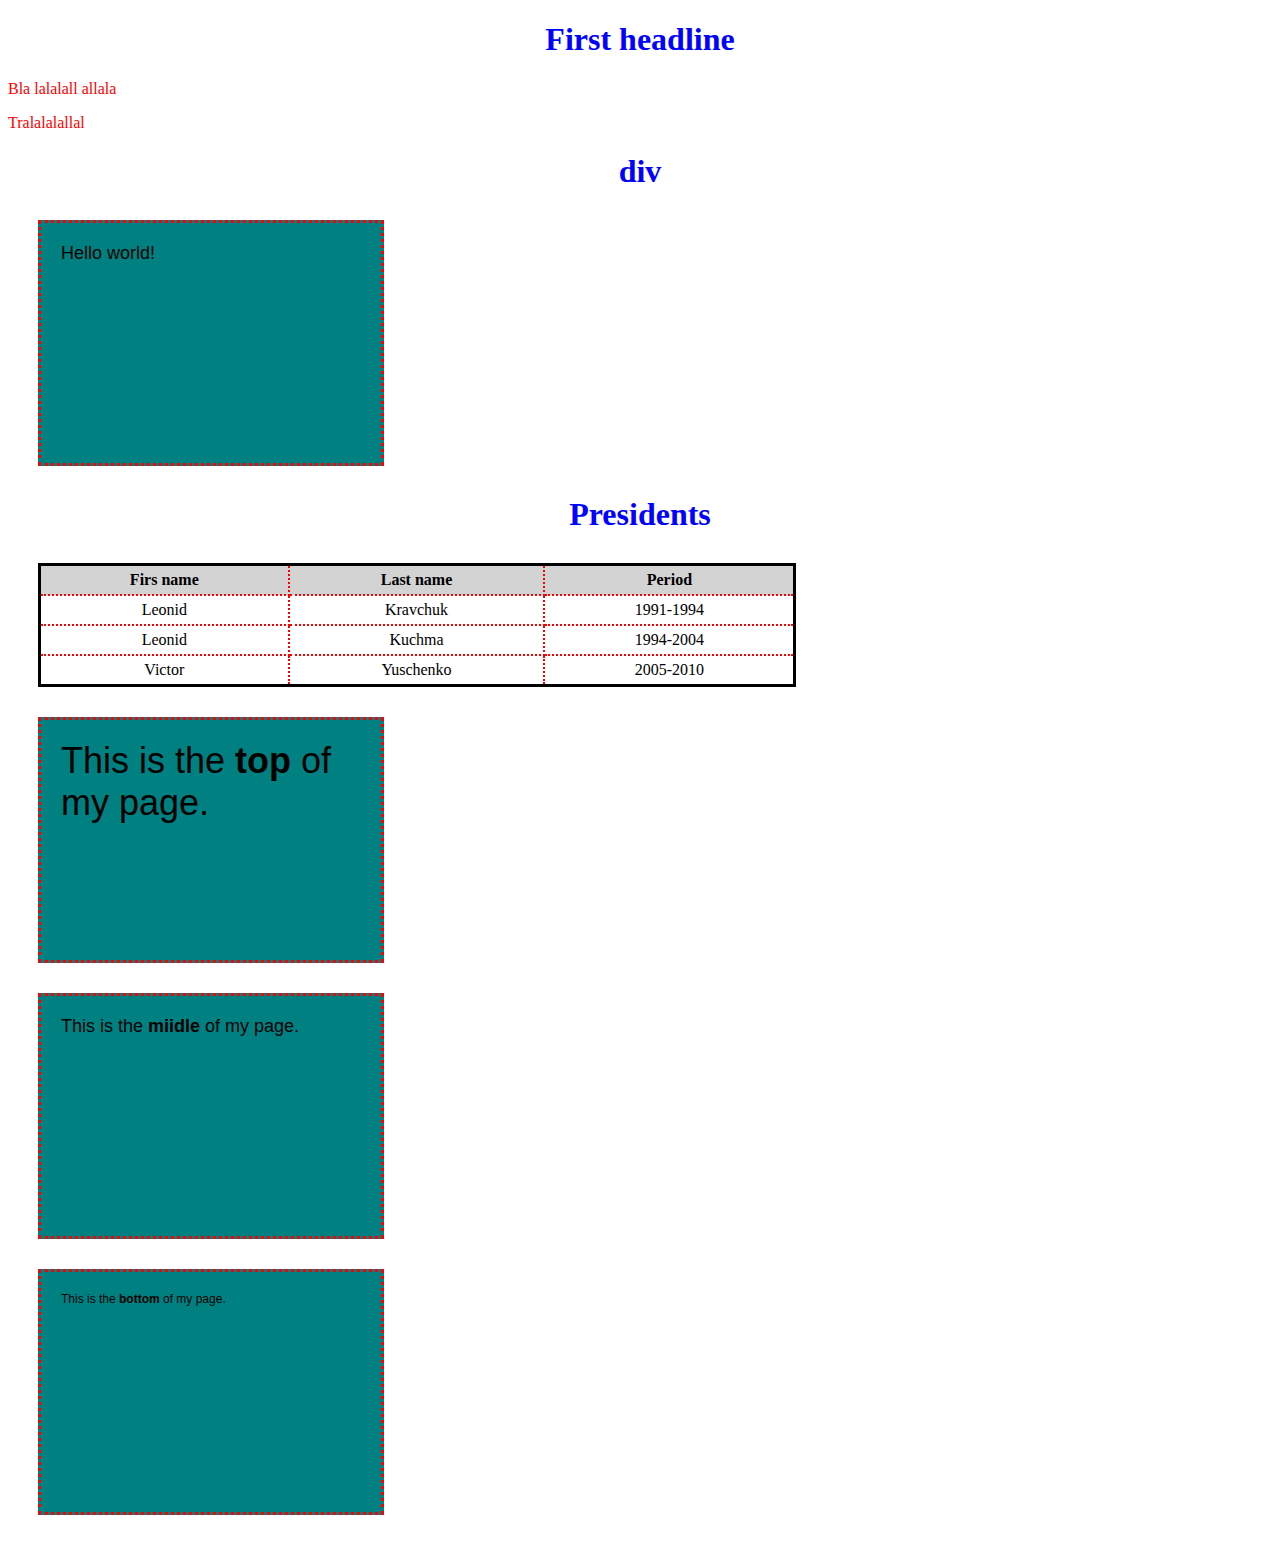
<file: lecture0/index.html>
<!DOCTYPE html>
<html lang="en">
  <head>
    <title>My first page by github</title>
    <link rel="stylesheet" href="styles.css">
  </head>
  <body>
    <h1>First headline</h1>
    <p>Bla lalalall allala</p>
    <p>Tralalalallal</p>
    <h1>div</h1>
    <div>
      Hello world!
    </div>
    <h1>Presidents</h1>
    <table>
      <th>Firs name</th>
      <th>Last name</th>
      <th>Period</th>
      <tr>
        <td>Leonid</td>
        <td>Kravchuk</td>
        <td>1991-1994</td>
      </tr>
      <tr>
        <td>Leonid</td>
        <td>Kuchma</td>
        <td>1994-2004</td>
      </tr>
      <tr>
        <td>Victor</td>
        <td>Yuschenko</td>
        <td>2005-2010</td>
      </tr>
    </table>

    <div id="top">
      This is the <span class="name">top</span> of my page.
    </div>
    <div id="miidle">
      This is the <span class="name">miidle</span> of my page.
    </div>
    <div id="bottom">
      This is the <span class="name">bottom</span> of my page.
    </div>

  </body>
</html>
</file>
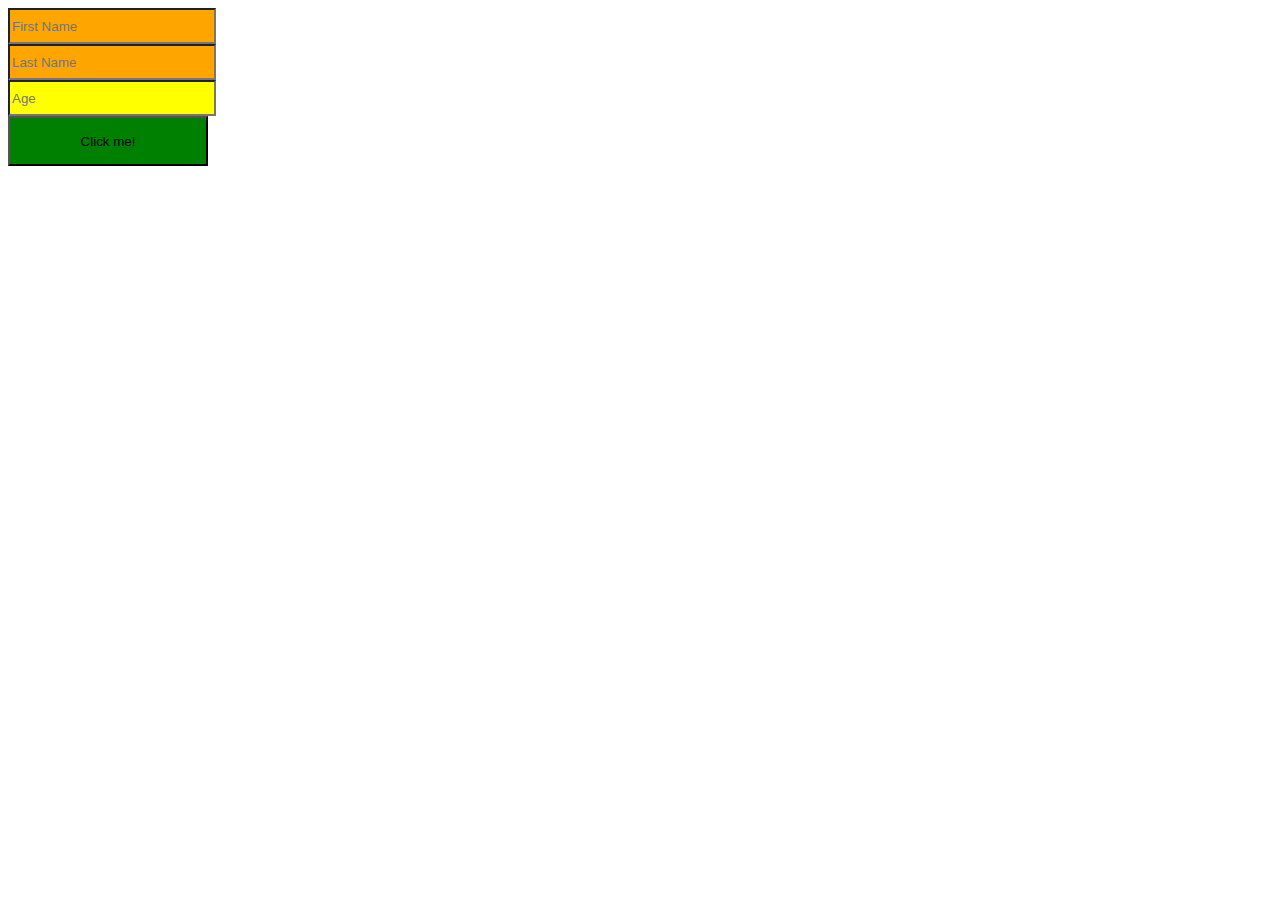
<file: lecture01/attribute.html>
<!DOCTYPE html>
<html lang="en">
  <head>
    <title>Document</title>
    <style>
      input {
        width: 200px;
        height: 30px;
        fon-size: 12px;
      }
      input[type=text] {
        background-color: orange;
      }
      input[type=number] {
        background-color: yellow;
      }
      button {
        width: 200px;
        height: 50px;
        fon-size: 24px;
        background-color: green;
      }
      button:hover {
        background-color: blue;
      }
    </style>
  </head>
  <body>
    <form>
      <div>
        <input type="text" name="firstname" placeholder="First Name"
      </div>
      <div>
        <input type="text" name="lastname" placeholder="Last Name"
      </div>
      <div>
      <input type="number" name="age" placeholder="Age"
      </div>
    </form>
    <div>
      <button>Click me!</button>
    </div>

  </body>
</html>
</file>
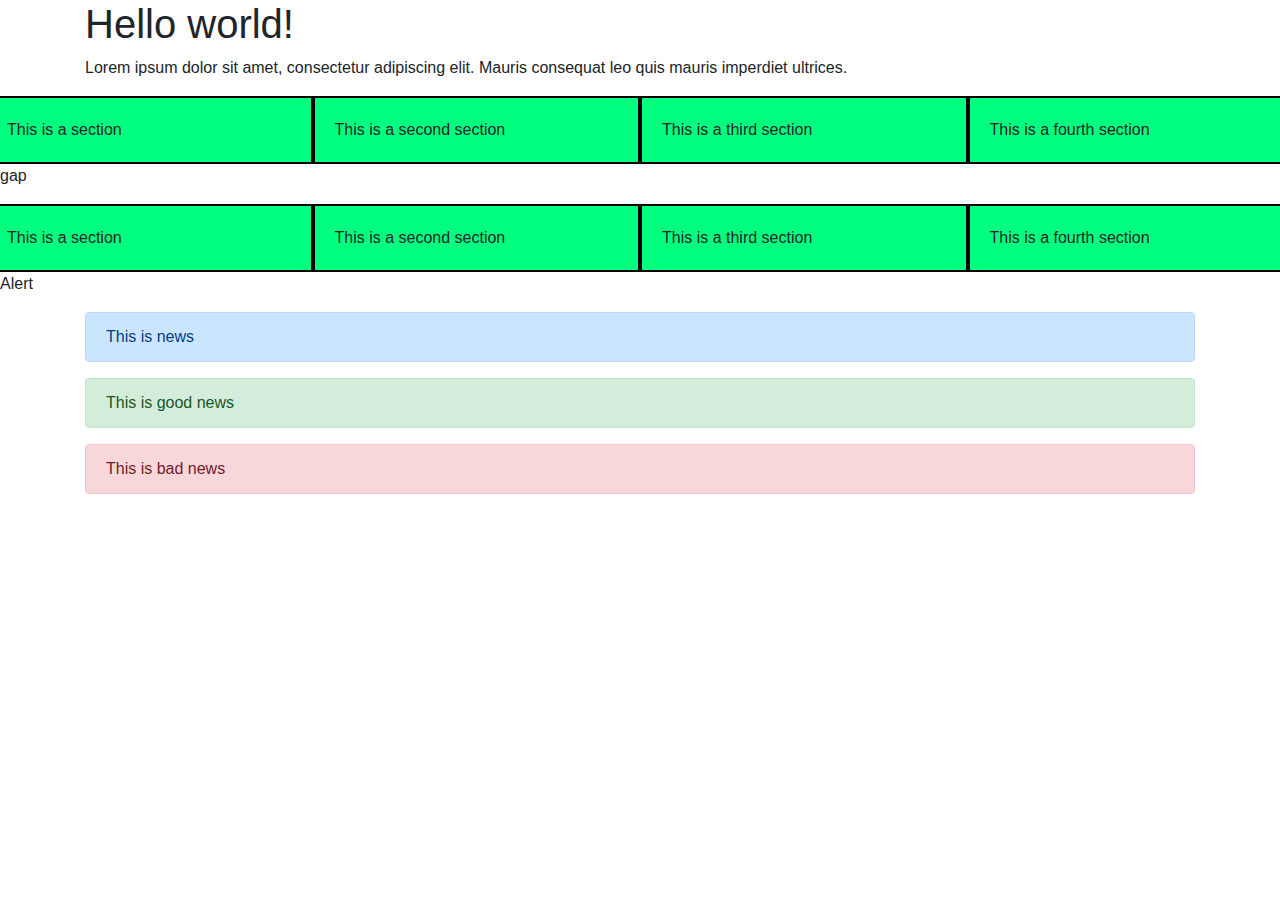
<file: lecture01/bootstrap.html>
<!DOCTYPE html>
<html lang="en">
<head>
  <meta charset="UTF-8">
  <meta name="viewport" content="width=device-width, initial-scale=1.0">
  <meta http-equiv="X-UA-Compatible" content="ie=edge">
  <title>Document</title>
  <link rel="stylesheet" href="https://stackpath.bootstrapcdn.com/bootstrap/4.4.1/css/bootstrap.min.css">
  <style>
    .row > div {
      padding: 20px;
      background-color: springgreen;
      border: 2px solid black;
    }
  </style>
</head>
<body>
  <div class="container">
    <h1>Hello world!</h1>
    <p>Lorem ipsum dolor sit amet, consectetur adipiscing elit. Mauris consequat leo quis mauris imperdiet ultrices. </p>
  </div>

  <div class="row">
    <div class="col-3">
      This is a section
    </div>
    <div class="col-3">
      This is a second section
    </div>
    <div class="col-3">
      This is a third section
    </div>
    <div class="col-3">
      This is a fourth section
    </div>
  </div>
  <p>gap</p>
  <div class="row">
    <div class="col-lg-3 col-sm-6">
      This is a section
    </div>
    <div class="col-lg-3 col-sm-6">
      This is a second section
    </div>
    <div class="col-lg-3 col-sm-6">
      This is a third section
    </div>
    <div class="col-lg-3 col-sm-6">
      This is a fourth section
    </div>
  </div>
<p>Alert</p>
  <div class="container">
    <div class="alert alert-primary" role="alert">
      This is  news
    </div>
    <div class="alert alert-success" role="alert">
      This is good news
    </div>
    <div class="alert alert-danger" role="alert">
      This is bad news
    </div>
  </div>
</body>
</html>
</file>
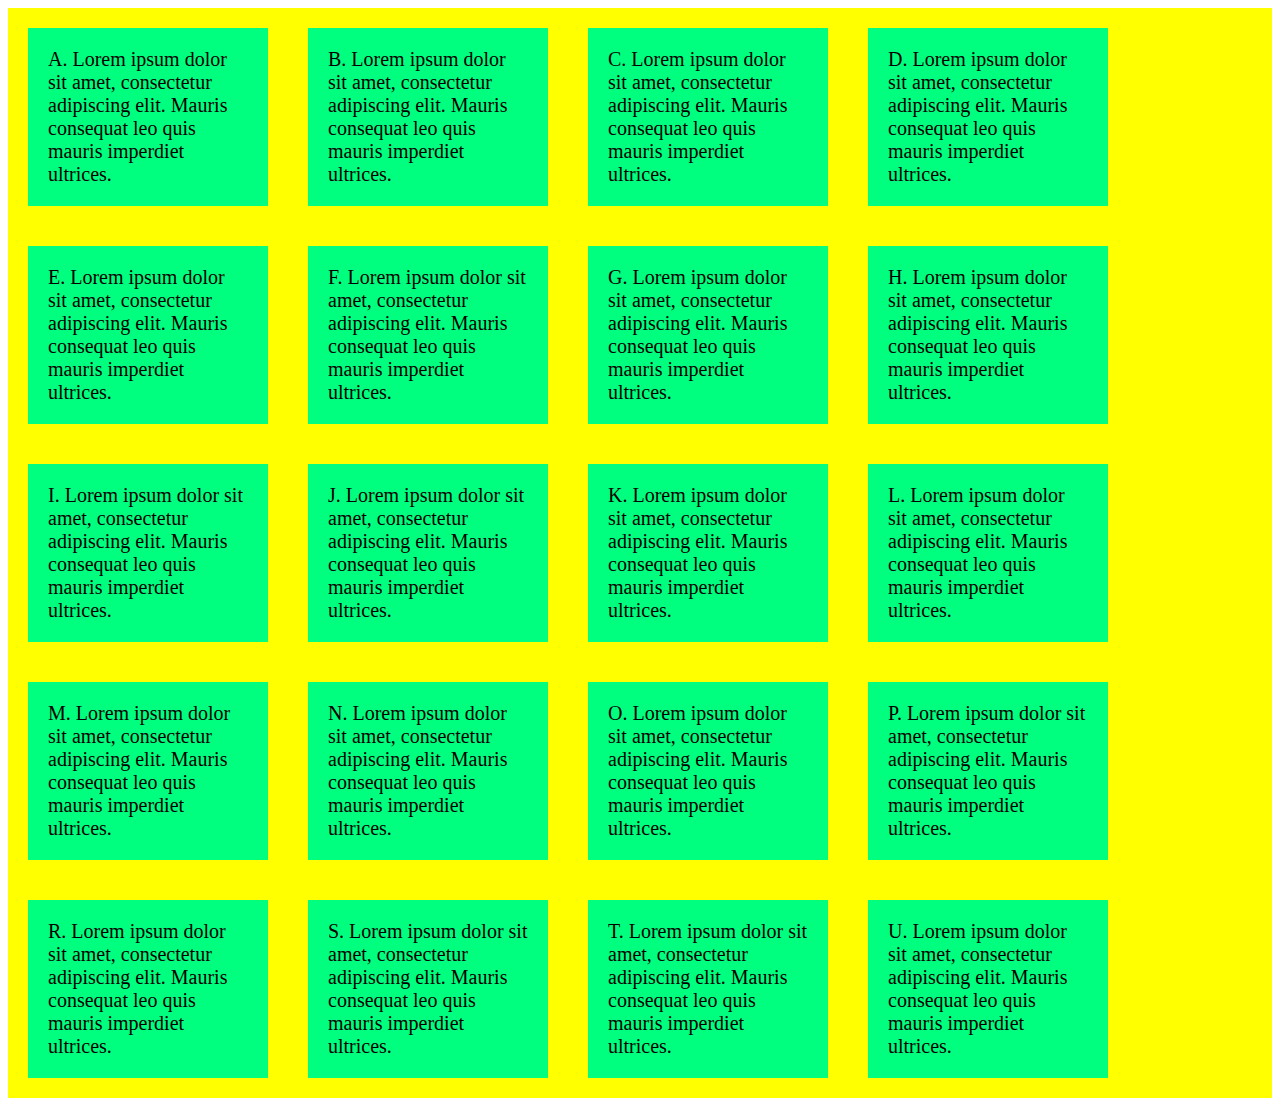
<file: lecture01/flexbox.html>
<!DOCTYPE html>
<html lang="en">
<head>
  <meta charset="UTF-8">
  <meta name="viewport" content="width=device-width, initial-scale=1.0">
  <meta http-equiv="X-UA-Compatible" content="ie=edge">
  <title>Flexbox Document</title>
  <style>
    .container {
      display: flex;
      flex-wrap: wrap;
      background-color: yellow
    }

    .container > div {
      background-color: springgreen;
      font-size: 20px;
      margin: 20px;
      padding: 20px;
      width: 200px;
    }
  </style>
</head>
<body>
  <div class="container">
    <div>A. Lorem ipsum dolor sit amet, consectetur adipiscing elit. Mauris consequat leo quis mauris imperdiet ultrices. </div>
    <div>B. Lorem ipsum dolor sit amet, consectetur adipiscing elit. Mauris consequat leo quis mauris imperdiet ultrices. </div>
    <div>C. Lorem ipsum dolor sit amet, consectetur adipiscing elit. Mauris consequat leo quis mauris imperdiet ultrices. </div>
    <div>D. Lorem ipsum dolor sit amet, consectetur adipiscing elit. Mauris consequat leo quis mauris imperdiet ultrices. </div>
    <div>E. Lorem ipsum dolor sit amet, consectetur adipiscing elit. Mauris consequat leo quis mauris imperdiet ultrices. </div>
    <div>F. Lorem ipsum dolor sit amet, consectetur adipiscing elit. Mauris consequat leo quis mauris imperdiet ultrices. </div>
    <div>G. Lorem ipsum dolor sit amet, consectetur adipiscing elit. Mauris consequat leo quis mauris imperdiet ultrices. </div>
    <div>H. Lorem ipsum dolor sit amet, consectetur adipiscing elit. Mauris consequat leo quis mauris imperdiet ultrices. </div>
    <div>I. Lorem ipsum dolor sit amet, consectetur adipiscing elit. Mauris consequat leo quis mauris imperdiet ultrices. </div>
    <div>J. Lorem ipsum dolor sit amet, consectetur adipiscing elit. Mauris consequat leo quis mauris imperdiet ultrices. </div>
    <div>K. Lorem ipsum dolor sit amet, consectetur adipiscing elit. Mauris consequat leo quis mauris imperdiet ultrices. </div>
    <div>L. Lorem ipsum dolor sit amet, consectetur adipiscing elit. Mauris consequat leo quis mauris imperdiet ultrices. </div>
    <div>M. Lorem ipsum dolor sit amet, consectetur adipiscing elit. Mauris consequat leo quis mauris imperdiet ultrices. </div>
    <div>N. Lorem ipsum dolor sit amet, consectetur adipiscing elit. Mauris consequat leo quis mauris imperdiet ultrices. </div>
    <div>O. Lorem ipsum dolor sit amet, consectetur adipiscing elit. Mauris consequat leo quis mauris imperdiet ultrices. </div>
    <div>P. Lorem ipsum dolor sit amet, consectetur adipiscing elit. Mauris consequat leo quis mauris imperdiet ultrices. </div>
    <div>R. Lorem ipsum dolor sit amet, consectetur adipiscing elit. Mauris consequat leo quis mauris imperdiet ultrices. </div>
    <div>S. Lorem ipsum dolor sit amet, consectetur adipiscing elit. Mauris consequat leo quis mauris imperdiet ultrices. </div>
    <div>T. Lorem ipsum dolor sit amet, consectetur adipiscing elit. Mauris consequat leo quis mauris imperdiet ultrices. </div>
    <div>U. Lorem ipsum dolor sit amet, consectetur adipiscing elit. Mauris consequat leo quis mauris imperdiet ultrices. </div>
  </div>
</body>
</html>
</file>
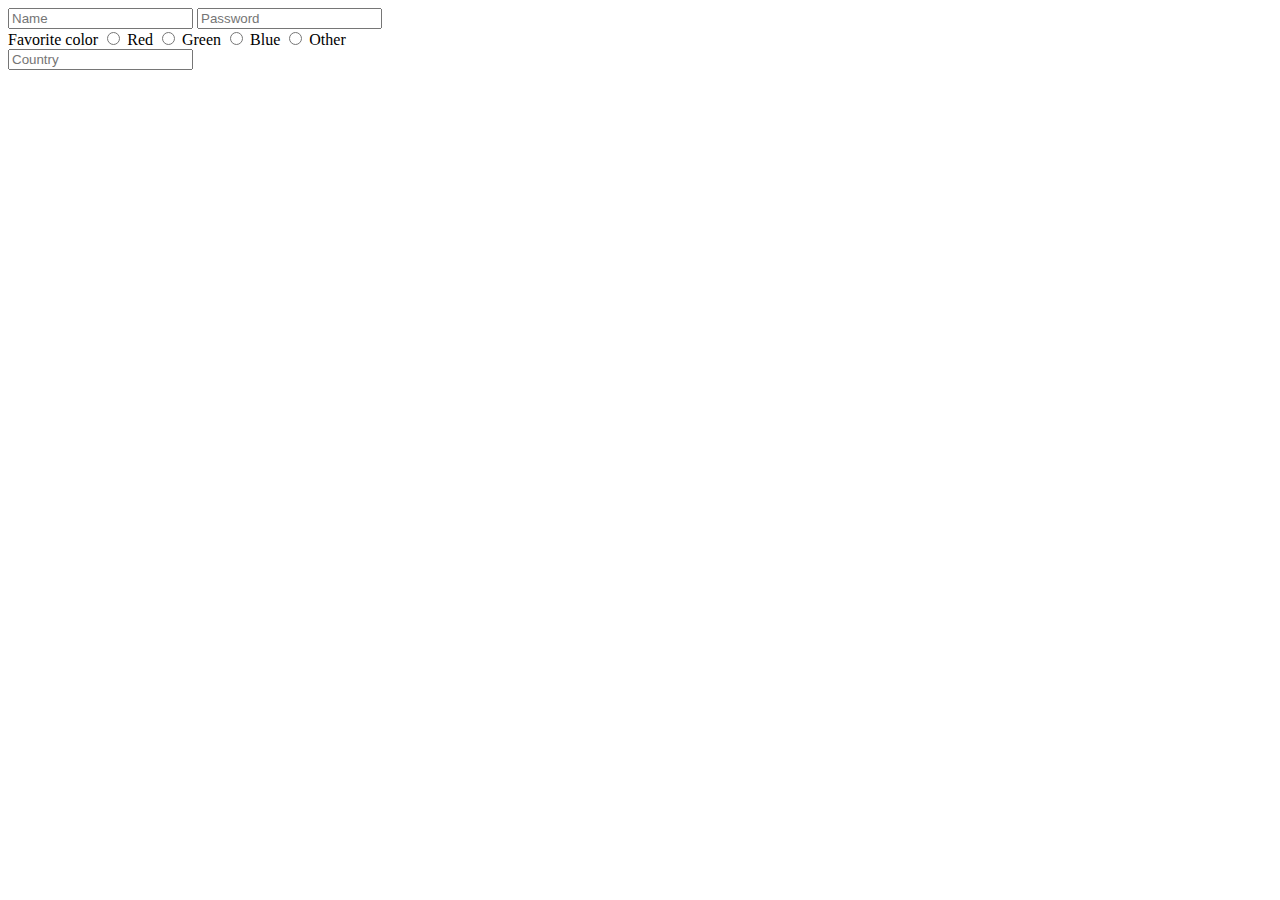
<file: lecture01/form.html>
<!DOCTYPE html>
<html lang="en">
  <head>
    <title>My First Web Form</title>
  </head>
  <body>
    <form>
      <div>
        <input name="name" type="text" placeholder="Name">
        <input name="password" type="password" placeholder="Password">
      </div>
      <div>
        Favorite color
        <input name="color" type="radio" value="red"> Red
        <input name="color" type="radio" value="green"> Green
        <input name="color" type="radio" value="blue"> Blue
        <input name="color" type="radio" value="other"> Other
      </div>
      <div>
        <input name="coutry" list="countries" placeholder="Country">
        <datalist id="countries">
          <option value="Afghanistan">
          <option value="Albania">
          <option value="Algeria">
          <option value="Andorra">
          <option value="Ukraine">
        </datalist>
      </div>
    </form>
  </body>
</html>
</file>
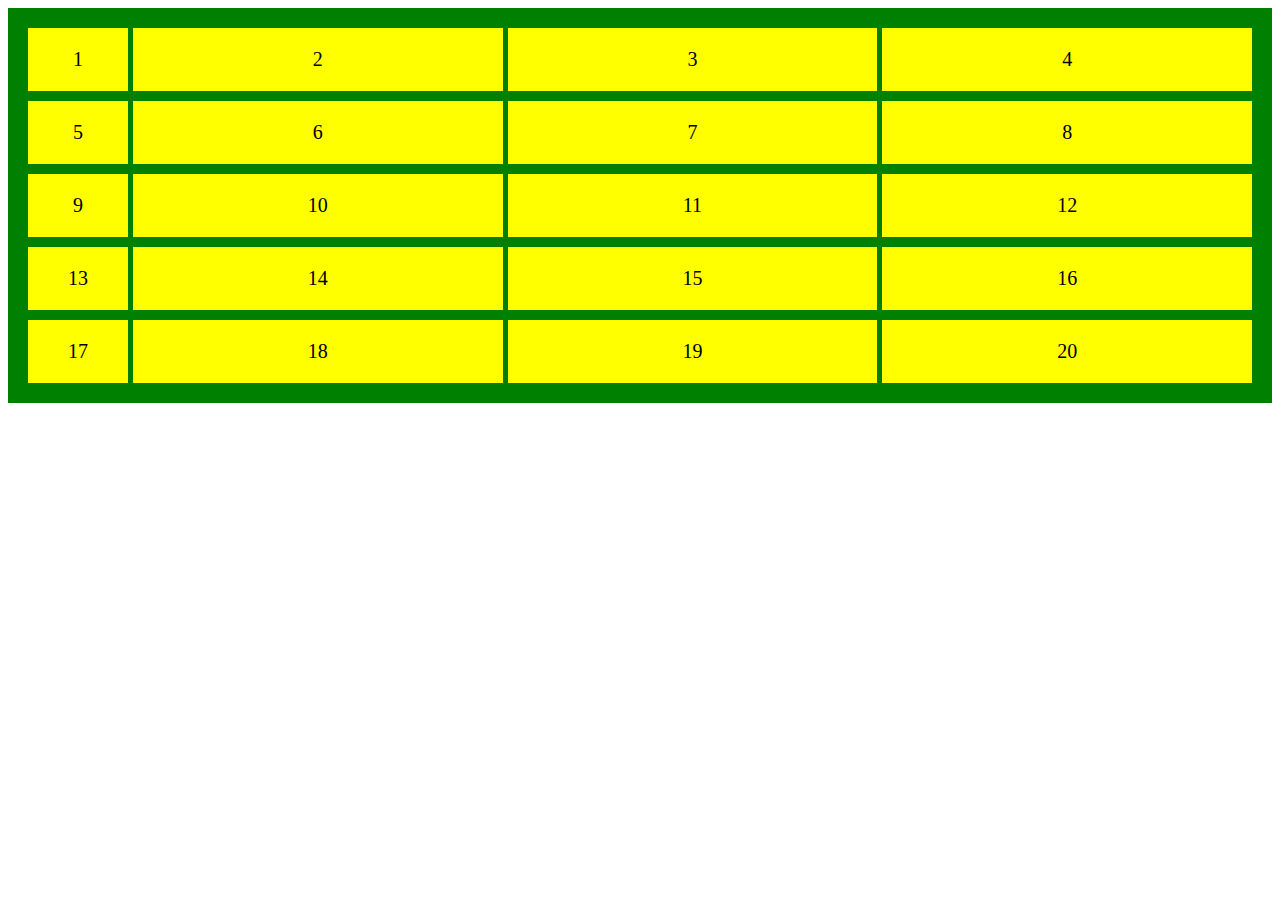
<file: lecture01/grid.html>
<!DOCTYPE html>
<html lang="en">
<head>
  <meta charset="UTF-8">
  <meta name="viewport" content="width=device-width, initial-scale=1.0">
  <meta http-equiv="X-UA-Compatible" content="ie=edge">
  <title>Document</title>
  <style>
    .grid {
      background-color: green;
      display: grid;
      padding: 20px;
      grid-column-gap: 5px;
      grid-row-gap: 10px;
      grid-template-columns: 100px auto auto auto;
    }
    .grid-item {
      background-color: yellow;
      font-size: 20px;
      padding: 20px;
      text-align: center;
    }
  </style>
</head>
<body>
  <div class="grid">
    <div class="grid-item">1</div>
    <div class="grid-item">2</div>
    <div class="grid-item">3</div>
    <div class="grid-item">4</div>
    <div class="grid-item">5</div>
    <div class="grid-item">6</div>
    <div class="grid-item">7</div>
    <div class="grid-item">8</div>
    <div class="grid-item">9</div>
    <div class="grid-item">10</div>
    <div class="grid-item">11</div>
    <div class="grid-item">12</div>
    <div class="grid-item">13</div>
    <div class="grid-item">14</div>
    <div class="grid-item">15</div>
    <div class="grid-item">16</div>
    <div class="grid-item">17</div>
    <div class="grid-item">18</div>
    <div class="grid-item">19</div>
    <div class="grid-item">20</div>
  </div>
</body>
</html>
</file>
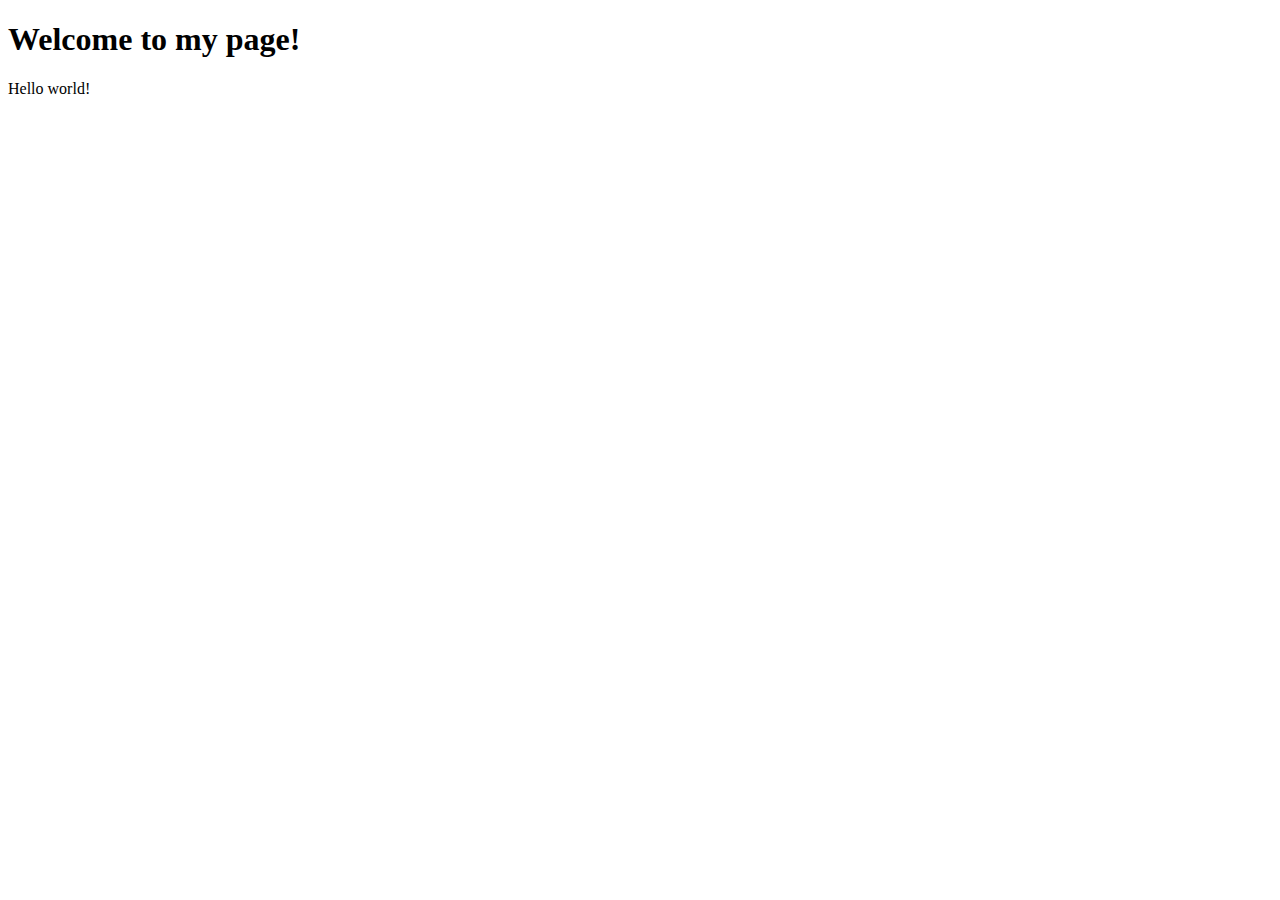
<file: lecture01/hello.html>
<!DOCTYPE html>
<html lang="en">
  <head>
    <title>Hello!</title>
    <style>
      p::selection {
        color: red;
        background-color: yellow;
      }
    </style>
  </head>
  <body>
    <h1>Welcome to my page!</h1>
    <p>Hello world!</p>
  </body>
</html>
</file>
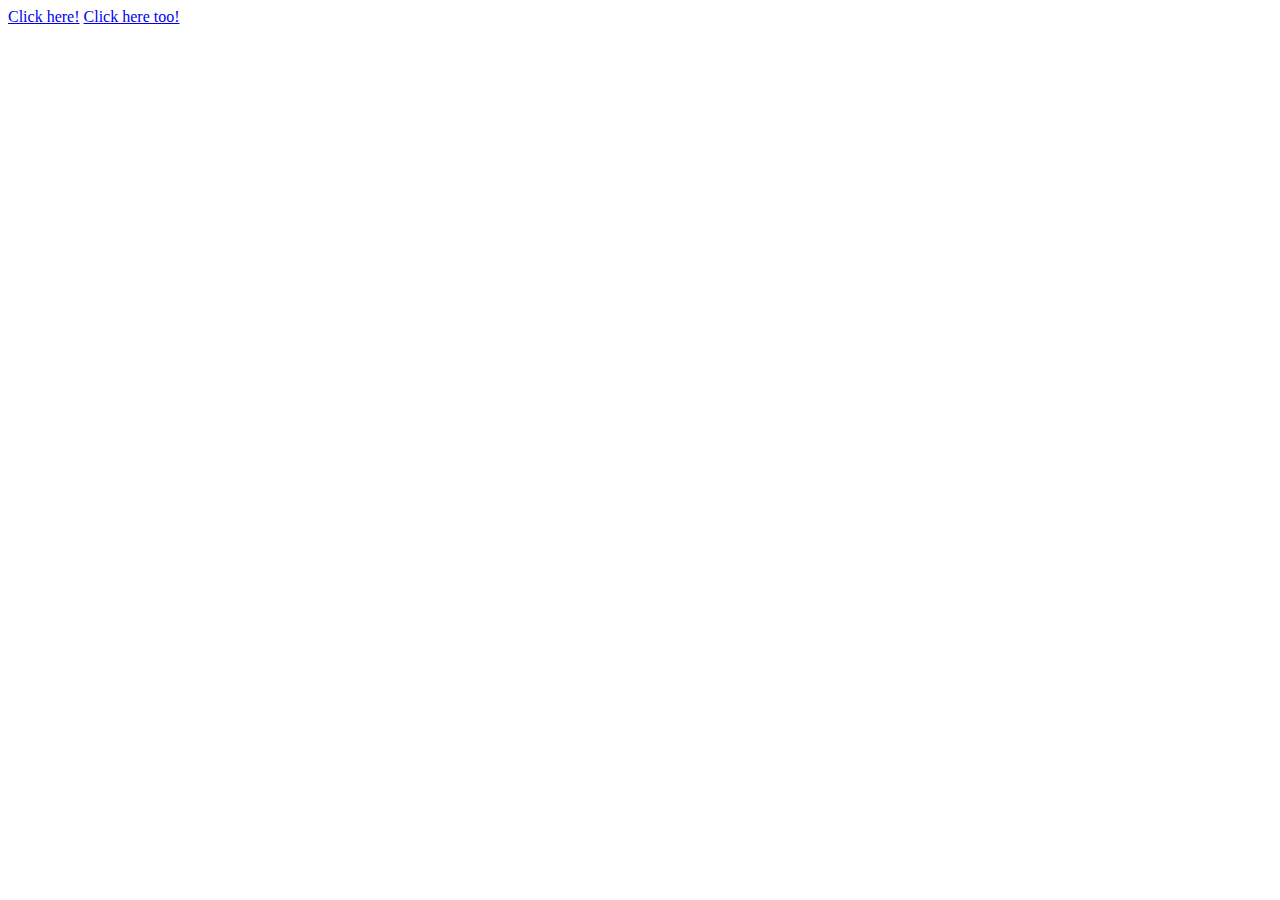
<file: lecture01/links0.html>
<!DOCTYPE html>
<html lang="en">
  <head>
    <title>My WebPage!</title>
  </head>
  <body>
    <a href="hello.html">Click here!</a>
    <a href="http://google.com">Click here too!</a>
  </body>
</html>
</file>
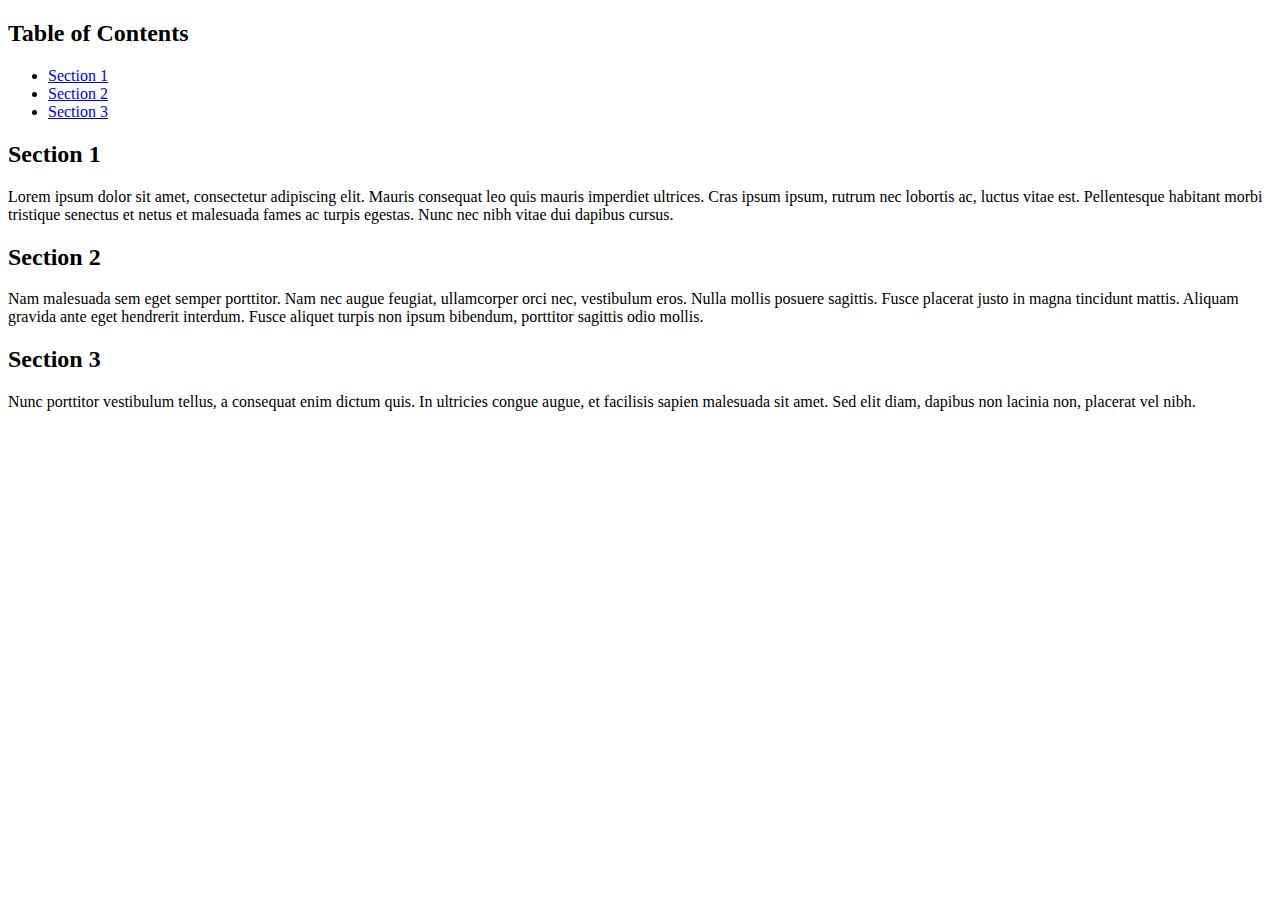
<file: lecture01/links1.html>
<!DOCTYPE html>
<html lang="en">
  <head>
    <title>My web page for Links 1</title>
  </head>
  <body>

    <h2>Table of Contents</h2>
    <ul>
      <li><a href="#section1">Section 1</a></li>
      <li><a href="#section2">Section 2</a></li>
      <li><a href="#section3">Section 3</a></li>
    </ul>

    <h2 id="section1">Section 1</h2>
      <p>
        Lorem ipsum dolor sit amet, consectetur adipiscing elit. Mauris consequat leo quis mauris imperdiet ultrices. Cras ipsum ipsum, rutrum nec lobortis ac, luctus vitae est. Pellentesque habitant morbi tristique senectus et netus et malesuada fames ac turpis egestas. Nunc nec nibh vitae dui dapibus cursus.
      </p>
    <h2 id="section2">Section 2</h2>
      <p>
        Nam malesuada sem eget semper porttitor. Nam nec augue feugiat, ullamcorper orci nec, vestibulum eros. Nulla mollis posuere sagittis. Fusce placerat justo in magna tincidunt mattis. Aliquam gravida ante eget hendrerit interdum. Fusce aliquet turpis non ipsum bibendum, porttitor sagittis odio mollis.
      </p>
    <h2 id="section3">Section 3</h2>
      <p>
        Nunc porttitor vestibulum tellus, a consequat enim dictum quis. In ultricies congue augue, et facilisis sapien malesuada sit amet. Sed elit diam, dapibus non lacinia non, placerat vel nibh.
      </p>
  </body>
</html>
</file>
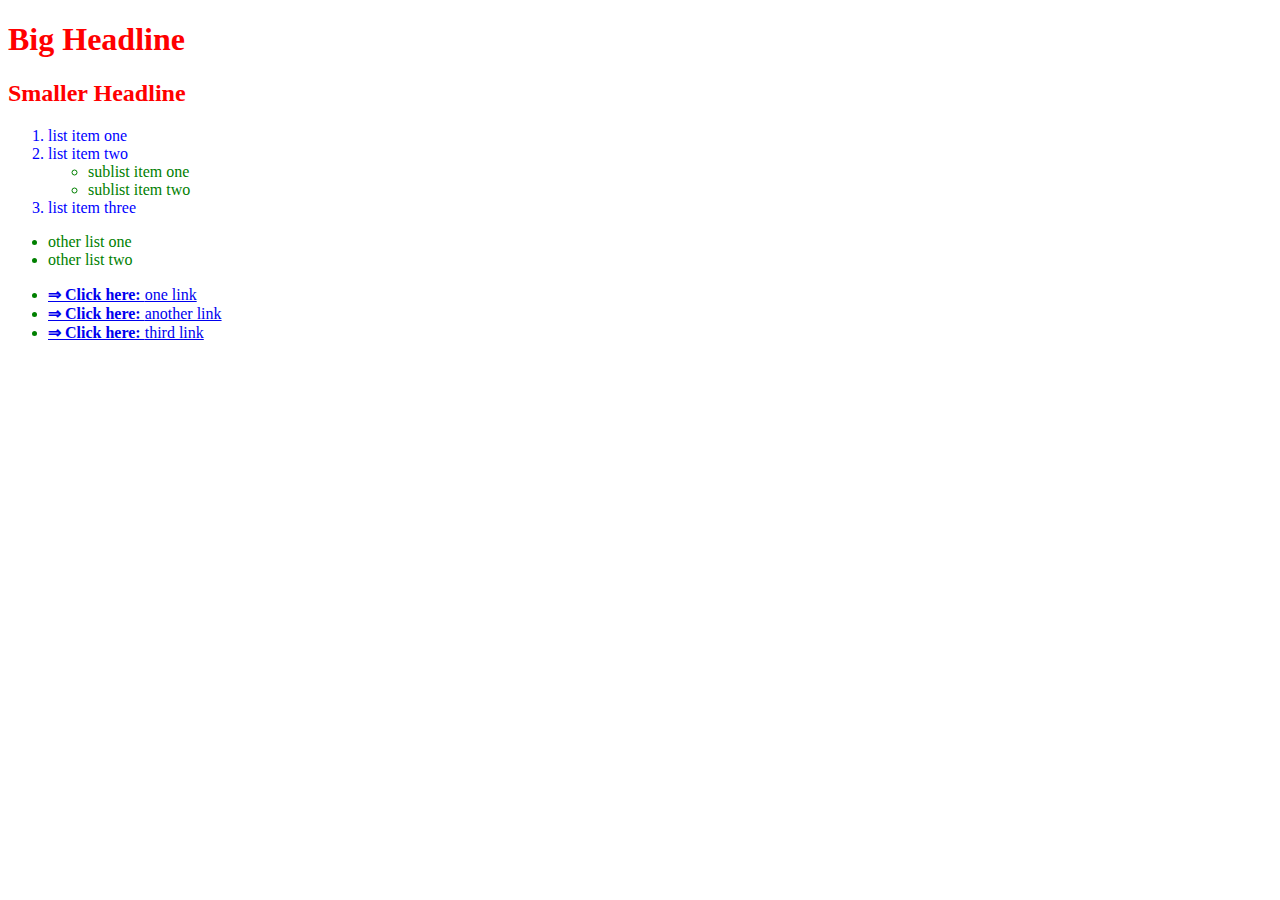
<file: lecture01/multiple.html>
<!DOCTYPE html>
<html lang="en">
  <head>
    <title>Document</title>
    <style>
      h1, h2 {
        color: red;
      }
      ol > li {
        color: blue;
      }
      ul li {
        color: green;
      }
      a::before {
        content: "\21d2  Click here: ";
        font-weight: bold;
      }
    </style>
  </head>
  <body>
    <h1>Big Headline</h1>
    <h2>Smaller Headline</h2>
    <ol>
      <li>list item one</li>
      <li>list item two</li>
        <ul>
          <li>sublist item one</li>
          <li>sublist item two</li>
        </ul>
      <li>list item three</li>
    </ol>
    <ul>
      <li>other list one</li>
      <li>other list two</li>
    </ul>
    <ul>
      <li><a href="#">one link</a></li>
      <li><a href="#">another link</a></li>
      <li><a href="#">third link</a></li>
    </ul>
  </body>
</html>
</file>
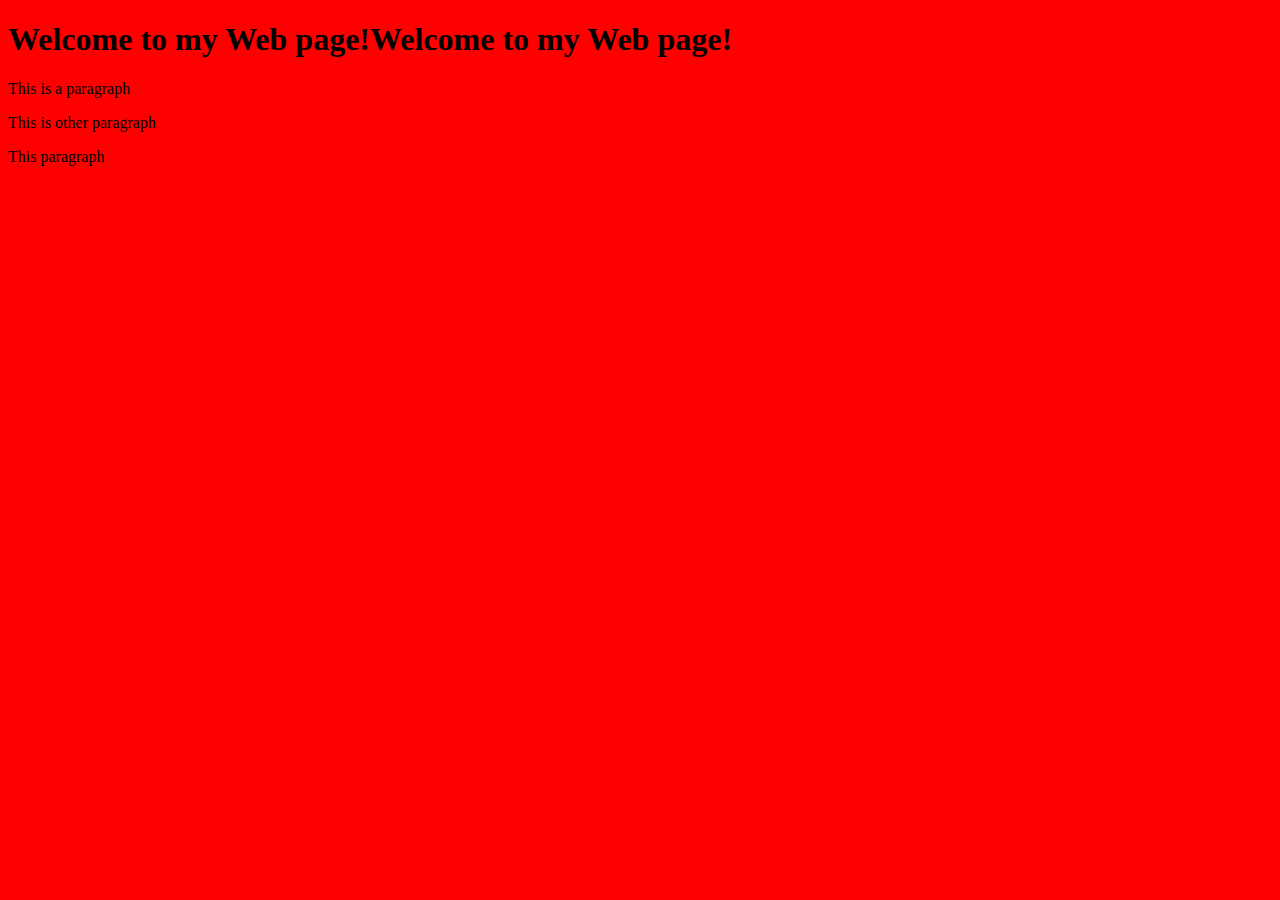
<file: lecture01/print.html>
<!DOCTYPE html>
<html lang="en">
  <head>
    <title>Document</title>
    <meta name="viewport" content="width=device-width, initial-scale=1.0">
    <style>
      @media (min-width: 700px) {
        h1::before {
          content: "Welcome to my Web page!";
        }
        body {
          background-color: red;
        }
      }

      @media (max-width: 699px) {
        h1::before {
          content: "Welcome";
        }
        body {
          background-color: blue;
        }
      }

      @media print {
        .screen-only {
          display: none;
        }
      }
    </style>
  </head>
  <body>
    <h1>Welcome to my Web page!</h1>
    <p>This is a paragraph</p>
    <p>This is other paragraph</p>
    <p class="screen-only">This paragraph</p>
  </body>
</html>
</file>
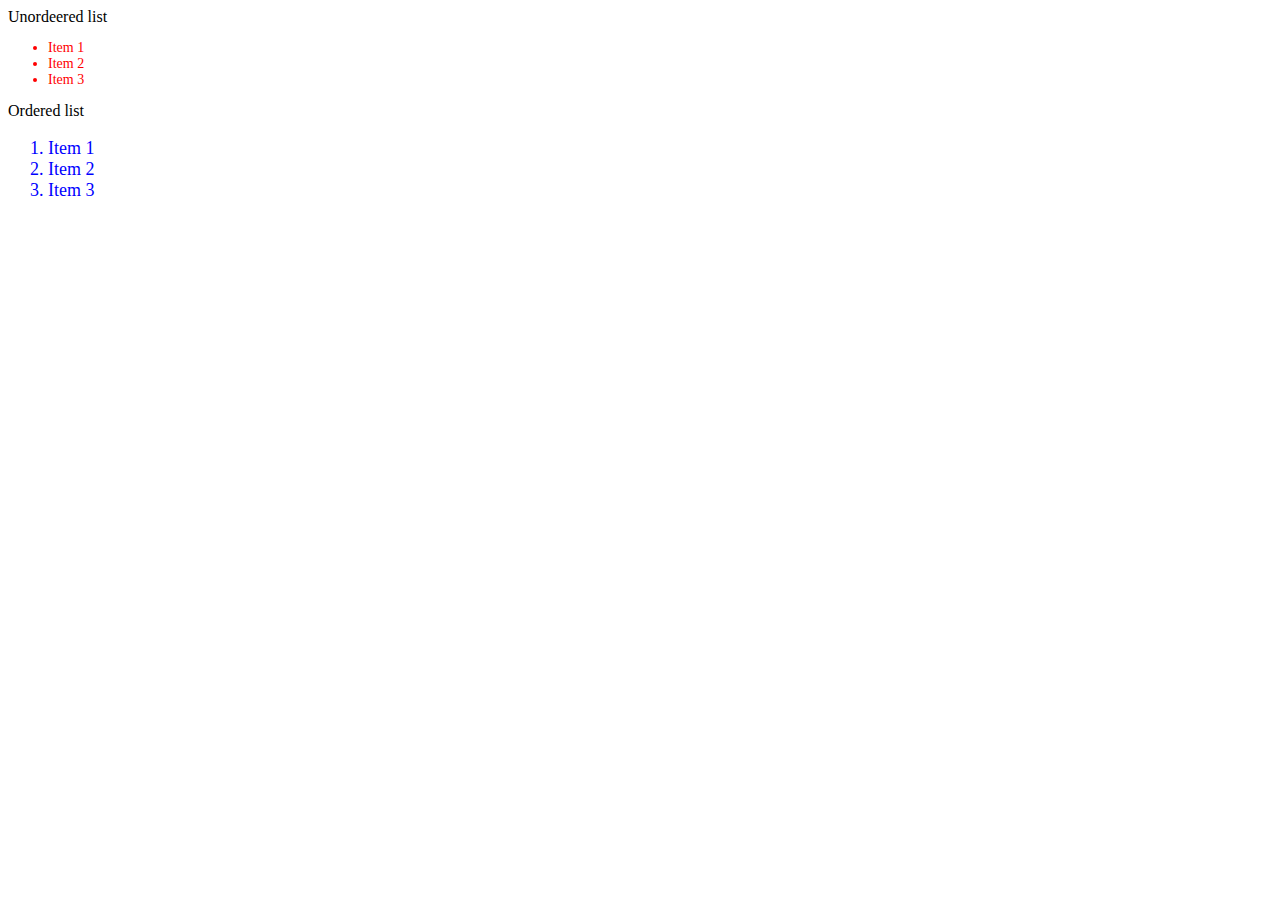
<file: lecture01/variables.html>
<!DOCTYPE html>
<html lang="en">
  <head>
    <meta charset="UTF-8">
    <meta name="viewport" content="width=device-width, initial-scale=1.0">
    <meta http-equiv="X-UA-Compatible" content="ie=edge">
    <title>Document</title>
    <link rel="stylesheet" href="variables.css">
  </head>
  <body>
    Unordeered list
    <ul>
      <li>Item 1</li>
      <li>Item 2</li>
      <li>Item 3</li>
    </ul>
    Ordered list
    <ol>
      <li>Item 1</li>
      <li>Item 2</li>
      <li>Item 3</li>
    </ol>
  </body>
</html>
</file>
<file: lecture0/styles.css>
h1 {
  color: blue;
  text-align: center;
}

p {
  color: red;
}

div {
  background-color: teal;
  width: 300px;
  height: 200px;
  margin: 30px;
  padding: 20px;

  font-family: Helvetica, sans-serif;
  font-size: 18px;
  font-weight: italic;

  border: 10px solid blue;
  border: 3px dotted red;
}

table {
  border: 3px solid black;
  border-collapse: collapse;
  margin: 30px;
  width: 60%;
}

td, th {
  border: 2px dotted red;
  padding: 5px;
  text-align: center;
}

th {
  background-color: lightgray;
}

#top {
  font-size: 36px;
}

#middle {
  font-size: 24px;
  background-color: orange;
}

#bottom {
  font-size: 12px;
}

.name {
  font-weight: bold;
}
</file>
<file: lecture01/variables.css>
ul {
  font-size: 14px;
  color: red;
}

ol {
  font-size: 18px;
  color: blue;
}
</file>
